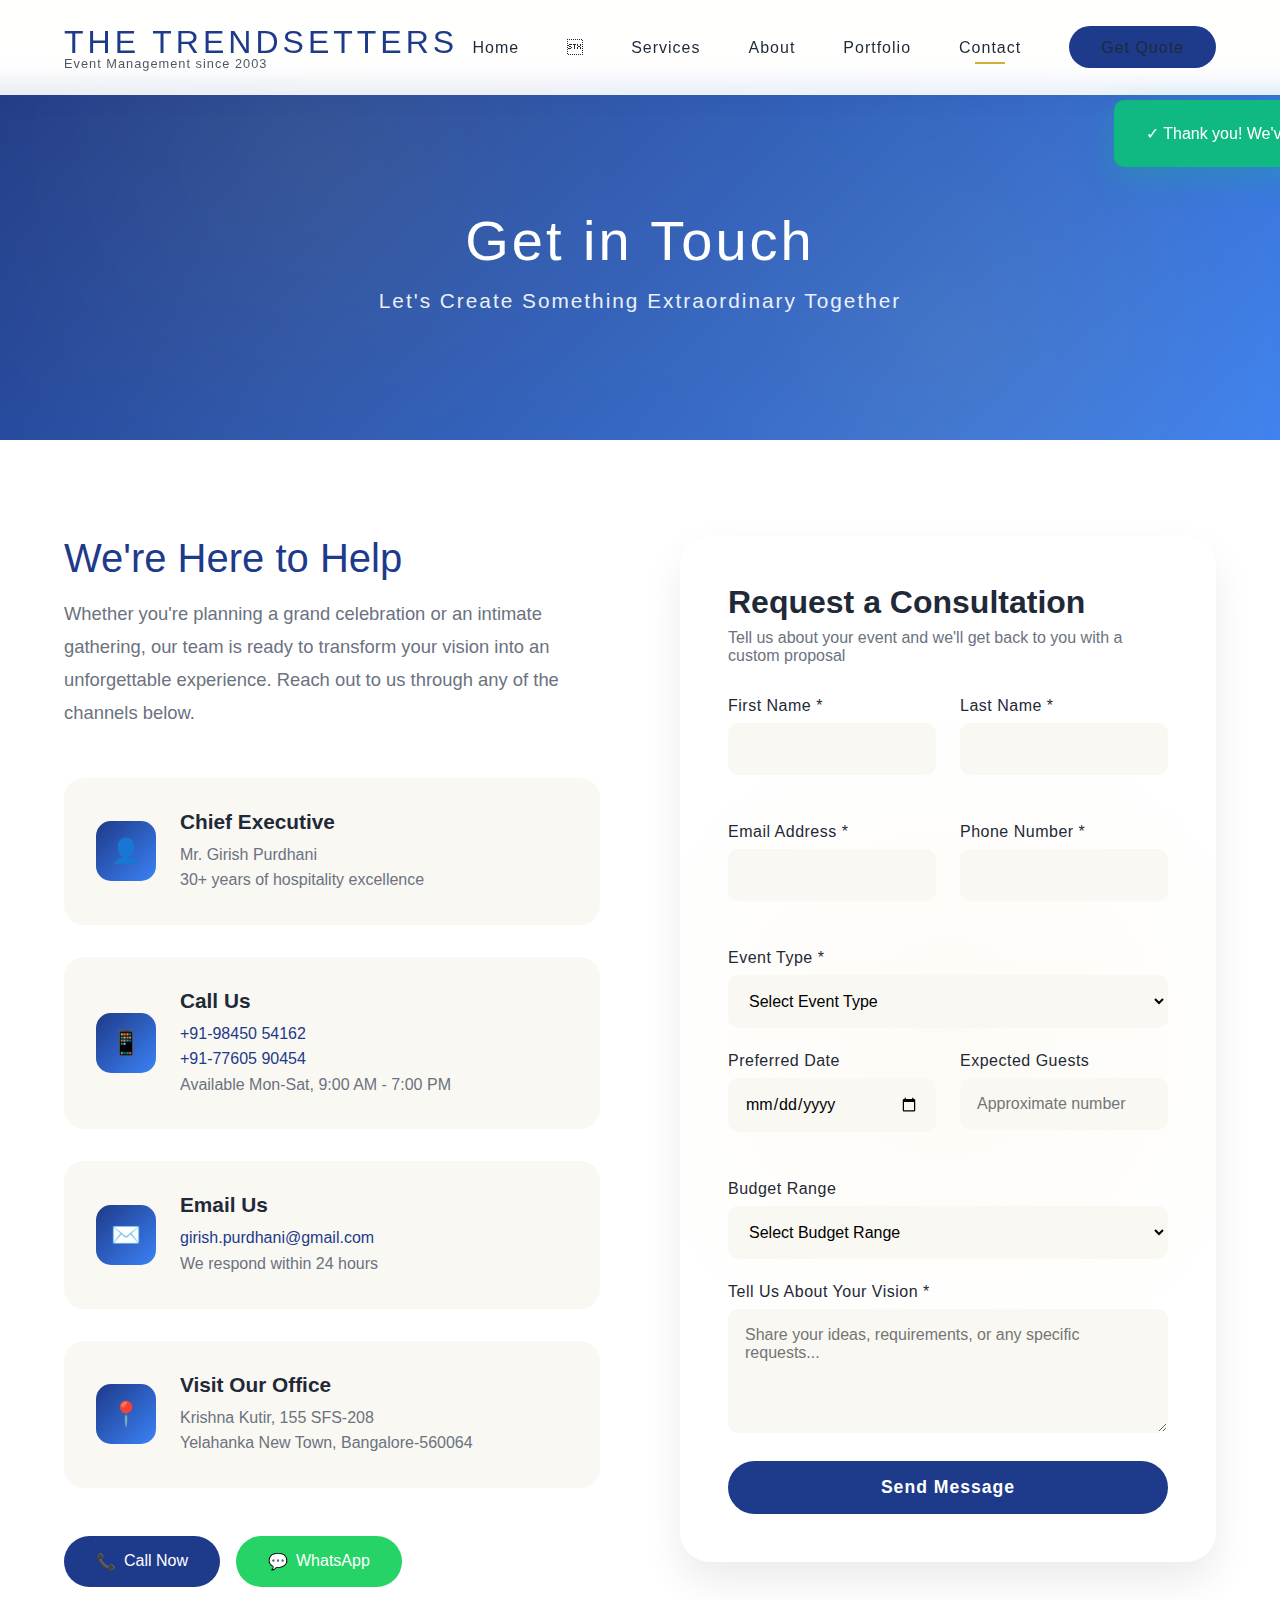
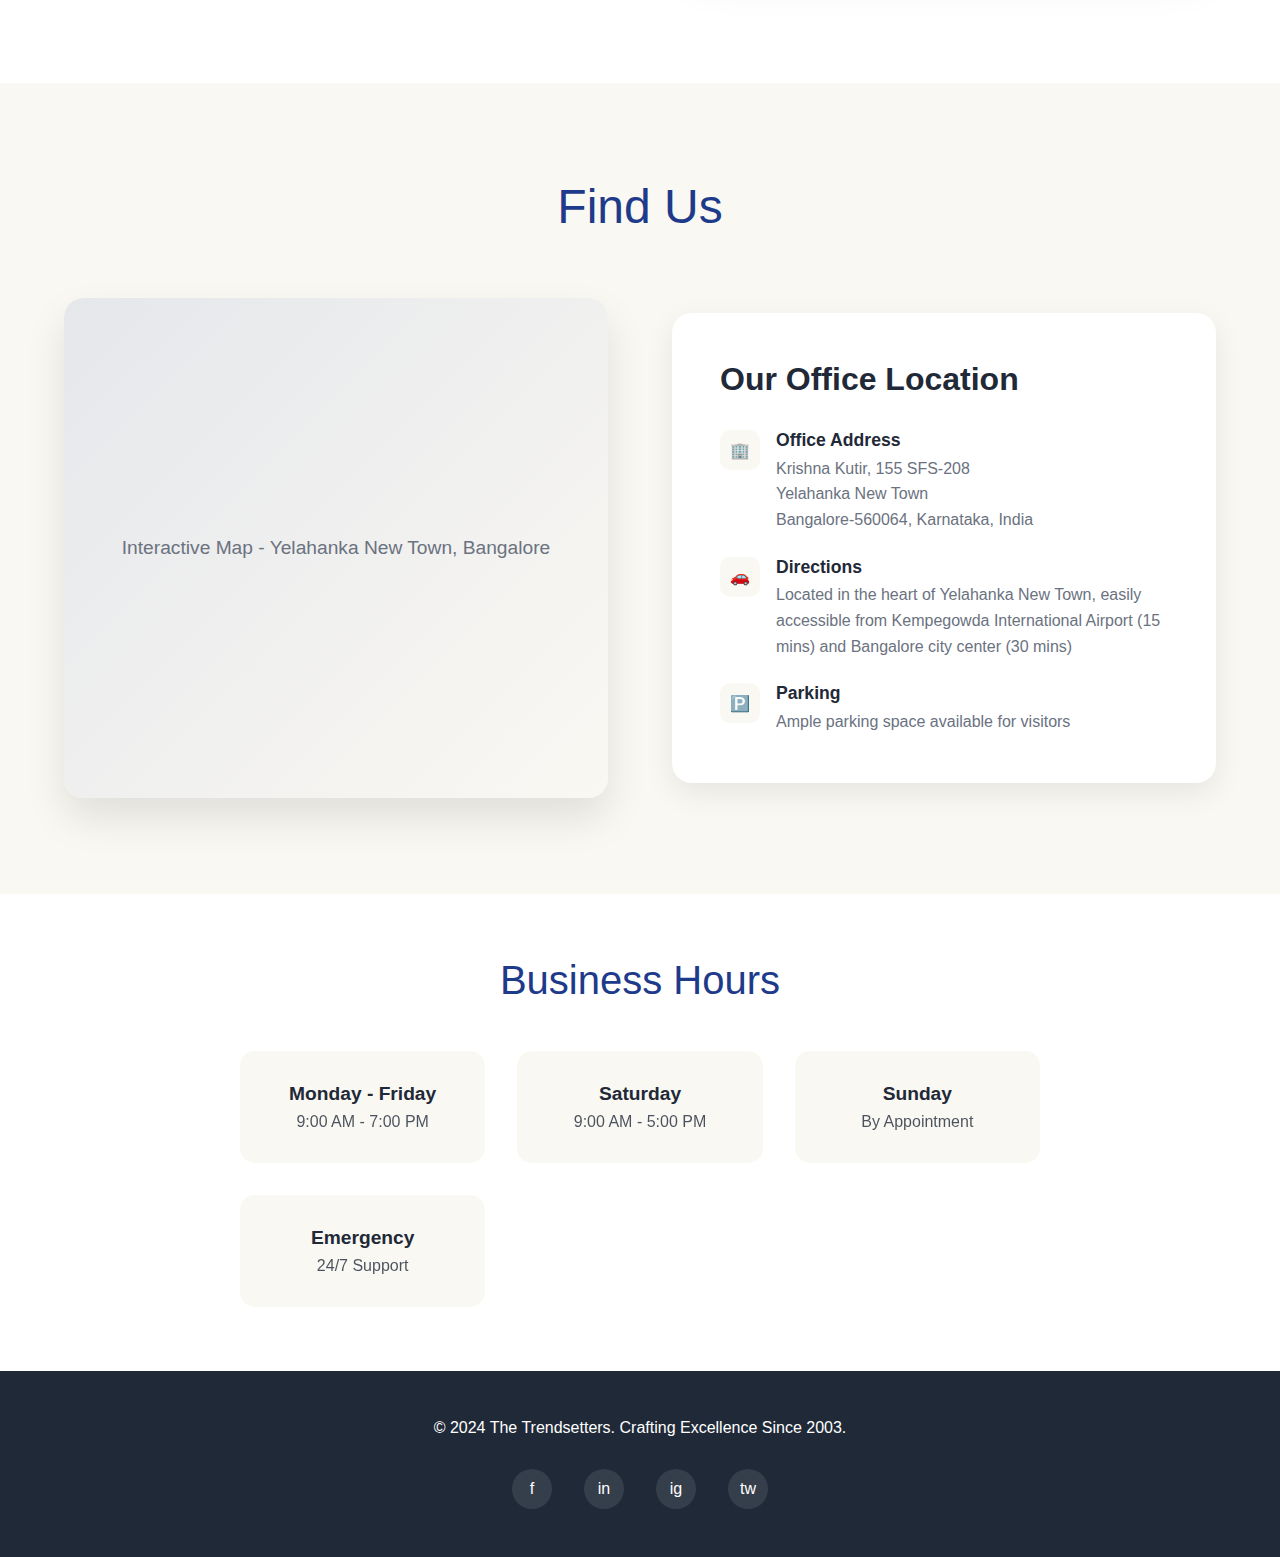
<file: contact.html>
<!DOCTYPE html>
<html lang="en">
<head>
    <meta charset="UTF-8">
    <meta name="viewport" content="width=device-width, initial-scale=1.0">
    <title>Contact Us - The Trendsetters</title>
    <style>
        * {
            margin: 0;
            padding: 0;
            box-sizing: border-box;
        }

        :root {
            --royal-blue: #1e3a8a;
            --elegant-blue: #3b82f6;
            --champagne-gold: #d4af37;
            --soft-gold: #f0e68c;
            --cream: #faf8f3;
            --pure-white: #ffffff;
            --charcoal: #1f2937;
            --silver: #e5e7eb;
        }

        body {
            font-family: 'Arial', sans-serif;
            background: var(--cream);
            color: var(--charcoal);
            overflow-x: hidden;
            position: relative;
        }

        /* Animated Background */
        .bg-animation {
            position: fixed;
            width: 100%;
            height: 100%;
            overflow: hidden;
            z-index: 0;
        }

        .bg-circle {
            position: absolute;
            border-radius: 50%;
            opacity: 0.05;
            animation: float 20s ease-in-out infinite;
        }

        .bg-circle:nth-child(1) {
            width: 400px;
            height: 400px;
            background: var(--royal-blue);
            top: -200px;
            left: -200px;
            animation-duration: 25s;
        }

        .bg-circle:nth-child(2) {
            width: 300px;
            height: 300px;
            background: var(--champagne-gold);
            bottom: -150px;
            right: -150px;
            animation-duration: 30s;
            animation-delay: 5s;
        }

        .bg-circle:nth-child(3) {
            width: 250px;
            height: 250px;
            background: var(--elegant-blue);
            top: 50%;
            left: 50%;
            transform: translate(-50%, -50%);
            animation-duration: 35s;
            animation-delay: 10s;
        }

        @keyframes float {
            0%, 100% {
                transform: translateY(0) rotate(0deg);
            }
            33% {
                transform: translateY(-30px) rotate(120deg);
            }
            66% {
                transform: translateY(30px) rotate(240deg);
            }
        }

        /* Navigation - Same as homepage */
        header {
            position: fixed;
            width: 100%;
            top: 0;
            z-index: 1000;
            background: rgba(255, 255, 255, 0.9);
            backdrop-filter: blur(10px);
            box-shadow: 0 1px 20px rgba(30, 58, 138, 0.1);
            transition: all 0.3s cubic-bezier(0.4, 0, 0.2, 1);
        }

        nav {
            display: flex;
            justify-content: space-between;
            align-items: center;
            padding: 1.5rem 5%;
            max-width: 1400px;
            margin: 0 auto;
        }

        .logo {
            font-size: 2rem;
            font-weight: 300;
            letter-spacing: 4px;
            color: var(--royal-blue);
            text-decoration: none;
            position: relative;
            transition: all 0.3s ease;
        }

        
        
        .logo-wrapper {
            display: flex;
            flex-direction: column;
            align-items: flex-start;
        }
        
        .logo-tagline {
            font-size: 0.8rem;
            color: var(--charcoal);
            font-weight: 400;
            letter-spacing: 1px;
            margin-top: -5px;
            opacity: 0.8;
        }

        .logo::after {
            content: '';
            position: absolute;
            bottom: -5px;
            left: 0;
            width: 0;
            height: 1px;
            background: linear-gradient(90deg, var(--champagne-gold), var(--elegant-blue));
            transition: width 0.5s ease;
        }

        .logo:hover::after {
            width: 100%;
        }

        .nav-menu {
            display: flex;
            list-style: none;
            gap: 3rem;
            align-items: center;
        }

        .nav-menu a {
            color: var(--charcoal);
            text-decoration: none;
            font-weight: 400;
            letter-spacing: 1px;
            position: relative;
            transition: all 0.3s ease;
        }

        .nav-menu a::before {
            content: '';
            position: absolute;
            bottom: -8px;
            left: 50%;
            transform: translateX(-50%) scaleX(0);
            width: 30px;
            height: 2px;
            background: var(--champagne-gold);
            transition: transform 0.3s ease;
        }

        .nav-menu a:hover::before,
        .nav-menu a.active::before {
            transform: translateX(-50%) scaleX(1);
        }

        .cta-nav {
            background: var(--royal-blue);
            color: var(--pure-white);
            padding: 0.8rem 2rem;
            border-radius: 30px;
            text-decoration: none;
            transition: all 0.3s ease;
            position: relative;
            overflow: hidden;
        }

        .cta-nav::before {
            content: '';
            position: absolute;
            top: 50%;
            left: 50%;
            width: 0;
            height: 0;
            background: var(--champagne-gold);
            border-radius: 50%;
            transform: translate(-50%, -50%);
            transition: width 0.6s ease, height 0.6s ease;
        }

        .cta-nav:hover::before {
            width: 300px;
            height: 300px;
        }

        .cta-nav:hover {
            color: var(--royal-blue);
        }

        .cta-nav span {
            position: relative;
            z-index: 1;
        }

        /* Contact Hero */
        .contact-hero {
            height: 40vh;
            min-height: 350px;
            display: flex;
            align-items: center;
            justify-content: center;
            position: relative;
            overflow: hidden;
            margin-top: 80px;
            background: linear-gradient(135deg, var(--royal-blue) 0%, var(--elegant-blue) 100%);
        }

        .hero-pattern {
            position: absolute;
            inset: 0;
            opacity: 0.1;
            background-image: 
                radial-gradient(circle at 25% 25%, var(--champagne-gold) 0%, transparent 50%),
                radial-gradient(circle at 75% 75%, var(--champagne-gold) 0%, transparent 50%);
        }

        .contact-hero-content {
            text-align: center;
            color: var(--pure-white);
            z-index: 1;
            position: relative;
            animation: fadeInUp 1s ease;
        }

        @keyframes fadeInUp {
            from {
                opacity: 0;
                transform: translateY(30px);
            }
            to {
                opacity: 1;
                transform: translateY(0);
            }
        }

        .contact-title {
            font-size: 3.5rem;
            font-weight: 300;
            margin-bottom: 1rem;
            letter-spacing: 3px;
        }

        .contact-subtitle {
            font-size: 1.3rem;
            font-weight: 300;
            opacity: 0.9;
            letter-spacing: 2px;
        }

        /* Contact Content */
        .contact-section {
            padding: 6rem 5%;
            background: var(--pure-white);
            position: relative;
            z-index: 1;
        }

        .contact-container {
            max-width: 1400px;
            margin: 0 auto;
            display: grid;
            grid-template-columns: 1fr 1fr;
            gap: 5rem;
        }

        /* Contact Information */
        .contact-info-section {
            animation: slideInLeft 1s ease;
        }

        @keyframes slideInLeft {
            from {
                opacity: 0;
                transform: translateX(-50px);
            }
            to {
                opacity: 1;
                transform: translateX(0);
            }
        }

        .info-header h2 {
            font-size: 2.5rem;
            color: var(--royal-blue);
            margin-bottom: 1rem;
            font-weight: 300;
        }

        .info-header p {
            font-size: 1.15rem;
            color: #6b7280;
            line-height: 1.8;
            margin-bottom: 3rem;
        }

        .contact-cards {
            display: flex;
            flex-direction: column;
            gap: 2rem;
        }

        .info-card {
            background: var(--cream);
            padding: 2rem;
            border-radius: 20px;
            display: flex;
            align-items: center;
            gap: 1.5rem;
            transition: all 0.3s ease;
            position: relative;
            overflow: hidden;
        }

        .info-card::before {
            content: '';
            position: absolute;
            top: 0;
            left: 0;
            width: 100%;
            height: 3px;
            background: linear-gradient(90deg, var(--royal-blue), var(--elegant-blue), var(--champagne-gold));
            transform: scaleX(0);
            transform-origin: left;
            transition: transform 0.5s ease;
        }

        .info-card:hover::before {
            transform: scaleX(1);
        }

        .info-card:hover {
            transform: translateY(-5px);
            box-shadow: 0 10px 30px rgba(0, 0, 0, 0.1);
        }

        .info-icon {
            width: 60px;
            height: 60px;
            background: linear-gradient(135deg, var(--royal-blue), var(--elegant-blue));
            border-radius: 15px;
            display: flex;
            align-items: center;
            justify-content: center;
            color: var(--pure-white);
            font-size: 1.5rem;
            flex-shrink: 0;
        }

        .info-content h3 {
            font-size: 1.3rem;
            color: var(--charcoal);
            margin-bottom: 0.5rem;
            font-weight: 600;
        }

        .info-content p {
            color: #6b7280;
            line-height: 1.6;
        }

        .info-content a {
            color: var(--royal-blue);
            text-decoration: none;
            transition: color 0.3s ease;
        }

        .info-content a:hover {
            color: var(--elegant-blue);
        }

        /* Quick Contact Buttons */
        .quick-actions {
            margin-top: 3rem;
            display: flex;
            gap: 1rem;
            flex-wrap: wrap;
        }

        .quick-btn {
            display: inline-flex;
            align-items: center;
            gap: 0.5rem;
            padding: 1rem 2rem;
            background: var(--royal-blue);
            color: var(--pure-white);
            text-decoration: none;
            border-radius: 30px;
            transition: all 0.3s ease;
            font-weight: 500;
        }

        .quick-btn:hover {
            background: var(--elegant-blue);
            transform: translateY(-3px);
            box-shadow: 0 10px 30px rgba(30, 58, 138, 0.3);
        }

        .quick-btn.whatsapp {
            background: #25d366;
        }

        .quick-btn.whatsapp:hover {
            background: #20c055;
        }

        /* Contact Form */
        .contact-form-section {
            animation: slideInRight 1s ease;
        }

        @keyframes slideInRight {
            from {
                opacity: 0;
                transform: translateX(50px);
            }
            to {
                opacity: 1;
                transform: translateX(0);
            }
        }

        .form-card {
            background: var(--pure-white);
            padding: 3rem;
            border-radius: 30px;
            box-shadow: 0 20px 40px rgba(0, 0, 0, 0.08);
            position: relative;
            overflow: hidden;
        }

        .form-card::before {
            content: '';
            position: absolute;
            top: -50%;
            right: -50%;
            width: 200%;
            height: 200%;
            background: radial-gradient(circle, var(--champagne-gold) 0%, transparent 30%);
            opacity: 0.05;
        }

        .form-header {
            margin-bottom: 2rem;
            position: relative;
            z-index: 1;
        }

        .form-header h3 {
            font-size: 2rem;
            color: var(--charcoal);
            margin-bottom: 0.5rem;
            font-weight: 600;
        }

        .form-header p {
            color: #6b7280;
        }

        .contact-form {
            position: relative;
            z-index: 1;
        }

        .form-row {
            display: grid;
            grid-template-columns: 1fr 1fr;
            gap: 1.5rem;
            margin-bottom: 1.5rem;
        }

        .form-group {
            margin-bottom: 1.5rem;
        }

        .form-group label {
            display: block;
            margin-bottom: 0.5rem;
            color: var(--charcoal);
            font-weight: 500;
            letter-spacing: 0.5px;
        }

        .form-control {
            width: 100%;
            padding: 1rem;
            background: var(--cream);
            border: 1px solid transparent;
            border-radius: 10px;
            font-size: 1rem;
            transition: all 0.3s ease;
            font-family: inherit;
        }

        .form-control:focus {
            outline: none;
            background: var(--pure-white);
            border-color: var(--royal-blue);
            box-shadow: 0 0 0 3px rgba(30, 58, 138, 0.1);
        }

        textarea.form-control {
            resize: vertical;
            min-height: 120px;
        }

        .submit-btn {
            background: var(--royal-blue);
            color: var(--pure-white);
            padding: 1rem 3rem;
            border: none;
            border-radius: 50px;
            font-size: 1.1rem;
            font-weight: 600;
            letter-spacing: 1px;
            cursor: pointer;
            transition: all 0.3s ease;
            width: 100%;
            position: relative;
            overflow: hidden;
        }

        .submit-btn::before {
            content: '';
            position: absolute;
            top: 50%;
            left: 50%;
            width: 0;
            height: 0;
            background: var(--champagne-gold);
            border-radius: 50%;
            transform: translate(-50%, -50%);
            transition: width 0.6s ease, height 0.6s ease;
        }

        .submit-btn:hover::before {
            width: 600px;
            height: 600px;
        }

        .submit-btn:hover {
            transform: translateY(-2px);
            box-shadow: 0 10px 30px rgba(30, 58, 138, 0.3);
        }

        .submit-btn span {
            position: relative;
            z-index: 1;
        }

        /* Map Section */
        .map-section {
            padding: 6rem 5%;
            background: var(--cream);
            position: relative;
        }

        .map-container {
            max-width: 1400px;
            margin: 0 auto;
        }

        .map-header {
            text-align: center;
            margin-bottom: 4rem;
        }

        .map-header h2 {
            font-size: 3rem;
            color: var(--royal-blue);
            margin-bottom: 1rem;
            font-weight: 300;
        }

        .location-grid {
            display: grid;
            grid-template-columns: 1fr 1fr;
            gap: 4rem;
            align-items: center;
        }

        .map-frame {
            height: 500px;
            border-radius: 20px;
            overflow: hidden;
            box-shadow: 0 20px 40px rgba(0, 0, 0, 0.1);
        }

        .map-placeholder {
            width: 100%;
            height: 100%;
            background: linear-gradient(135deg, var(--silver) 0%, var(--cream) 100%);
            display: flex;
            align-items: center;
            justify-content: center;
            color: #6b7280;
            font-size: 1.2rem;
        }

        .location-details {
            background: var(--pure-white);
            padding: 3rem;
            border-radius: 20px;
            box-shadow: 0 10px 30px rgba(0, 0, 0, 0.08);
        }

        .location-details h3 {
            font-size: 2rem;
            color: var(--charcoal);
            margin-bottom: 2rem;
            font-weight: 600;
        }

        .location-info {
            display: flex;
            flex-direction: column;
            gap: 1.5rem;
        }

        .location-item {
            display: flex;
            align-items: flex-start;
            gap: 1rem;
        }

        .location-icon {
            width: 40px;
            height: 40px;
            background: var(--cream);
            border-radius: 10px;
            display: flex;
            align-items: center;
            justify-content: center;
            color: var(--royal-blue);
            flex-shrink: 0;
        }

        .location-text h4 {
            font-size: 1.1rem;
            color: var(--charcoal);
            margin-bottom: 0.3rem;
            font-weight: 600;
        }

        .location-text p {
            color: #6b7280;
            line-height: 1.6;
        }

        /* Business Hours */
        .hours-section {
            padding: 4rem 5%;
            background: var(--pure-white);
        }

        .hours-container {
            max-width: 800px;
            margin: 0 auto;
            text-align: center;
        }

        .hours-container h2 {
            font-size: 2.5rem;
            color: var(--royal-blue);
            margin-bottom: 3rem;
            font-weight: 300;
        }

        .hours-grid {
            display: grid;
            grid-template-columns: repeat(auto-fit, minmax(200px, 1fr));
            gap: 2rem;
        }

        .hour-card {
            background: var(--cream);
            padding: 2rem;
            border-radius: 15px;
            transition: all 0.3s ease;
        }

        .hour-card:hover {
            background: var(--royal-blue);
            color: var(--pure-white);
            transform: translateY(-5px);
            box-shadow: 0 10px 30px rgba(30, 58, 138, 0.2);
        }

        .hour-day {
            font-size: 1.2rem;
            font-weight: 600;
            margin-bottom: 0.5rem;
        }

        .hour-time {
            font-size: 1rem;
            opacity: 0.8;
        }

        /* Footer */
        footer {
            background: var(--charcoal);
            color: var(--pure-white);
            padding: 3rem 5%;
            text-align: center;
        }

        .footer-content {
            max-width: 1200px;
            margin: 0 auto;
        }

        .social-links {
            display: flex;
            justify-content: center;
            gap: 2rem;
            margin-top: 2rem;
        }

        .social-link {
            width: 40px;
            height: 40px;
            background: rgba(255, 255, 255, 0.1);
            border-radius: 50%;
            display: flex;
            align-items: center;
            justify-content: center;
            color: var(--pure-white);
            text-decoration: none;
            transition: all 0.3s ease;
        }

        .social-link:hover {
            background: var(--champagne-gold);
            color: var(--charcoal);
            transform: translateY(-3px);
        }

        /* Success Message */
        .success-message {
            position: fixed;
            top: 100px;
            right: -400px;
            background: #10b981;
            color: var(--pure-white);
            padding: 1.5rem 2rem;
            border-radius: 10px;
            box-shadow: 0 10px 30px rgba(16, 185, 129, 0.3);
            transition: right 0.5s ease;
            z-index: 1001;
        }

        .success-message.show {
            right: 20px;
        }

        /* Responsive */
        @media (max-width: 768px) {
            .contact-title {
                font-size: 2.5rem;
            }
            
            .contact-container {
                grid-template-columns: 1fr;
                gap: 3rem;
            }
            
            .form-row {
                grid-template-columns: 1fr;
            }
            
            .location-grid {
                grid-template-columns: 1fr;
            }
            
            .map-frame {
                height: 300px;
            }
            
            .hours-grid {
                grid-template-columns: 1fr;
            }
        }
        
        /* Hamburger Menu Styles */
        .menu-toggle {
            display: none;
            flex-direction: column;
            justify-content: center;
            align-items: center;
            width: 30px;
            height: 30px;
            cursor: pointer;
            z-index: 1001;
        }

        .menu-toggle span {
            display: block;
            width: 25px;
            height: 3px;
            background: var(--royal-blue);
            margin: 3px 0;
            transition: all 0.3s ease;
        }

        .menu-toggle.active span:nth-child(1) {
            transform: rotate(45deg) translate(5px, 5px);
        }

        .menu-toggle.active span:nth-child(2) {
            opacity: 0;
        }

        .menu-toggle.active span:nth-child(3) {
            transform: rotate(-45deg) translate(7px, -6px);
        }
        
        /* Mobile Navigation */
        @media (max-width: 768px) {
            .menu-toggle {
                display: flex;
            }
            
            .nav-menu {
                position: fixed;
                left: -100%;
                top: 0;
                flex-direction: column;
                background-color: var(--pure-white);
                width: 100%;
                height: 100vh;
                text-align: center;
                transition: 0.3s;
                box-shadow: 0 10px 27px rgba(0, 0, 0, 0.05);
                padding-top: 100px;
                gap: 2rem;
            }
            
            .nav-menu.active {
                left: 0;
            }
            
            .nav-menu li {
                margin: 1rem 0;
            }
            
            .nav-menu a {
                font-size: 1.2rem;
            }
            
            header {
                padding: 0.5rem 5%;
            }
            
            nav {
                padding: 1rem 0;
            }
            
            .logo {
                font-size: 1.5rem;
                letter-spacing: 2px;
            }
            
            .cta-nav {
                padding: 0.6rem 1.5rem !important;
                font-size: 0.9rem;
            }
        }
    

        /* Additional Mobile Alignment Fixes */
        @media (max-width: 768px) {
            /* Fix menu toggle position */
            .menu-toggle {
                margin-left: auto;
            }
            
            /* Fix navigation menu */
            .nav-menu {
                padding-top: 80px !important;
                gap: 1rem !important;
                align-items: center;
                justify-content: center;
            }
            
            .nav-menu li {
                margin: 0.5rem 0 !important;
                width: 100%;
                text-align: center;
            }
            
            .nav-menu a {
                display: block;
                padding: 0.5rem;
            }
            
            /* Fix header and nav */
            header {
                padding: 0.5rem 3% !important;
            }
            
            nav {
                padding: 0.8rem 0 !important;
                align-items: center;
            }
            
            /* Fix logo and tagline */
            .logo-wrapper {
                margin-right: auto;
            }
            
            .logo {
                font-size: 1.3rem !important;
                letter-spacing: 1px !important;
            }
            
            .logo-tagline {
                font-size: 0.7rem !important;
                margin-top: -8px;
            }
            
            /* Page specific fixes */
            .hero, .services-hero, .portfolio-hero, .contact-hero, .about-hero {
                margin-top: 60px !important;
                padding-top: 2rem;
            }
            
            .hero-content, .services-hero-content, .portfolio-hero-content, .contact-hero-content, .about-hero-content {
                padding: 0 1rem !important;
                text-align: center;
            }
            
            .hero-title, .services-hero h1, .portfolio-hero h1, .contact-hero h1 {
                font-size: 2.2rem !important;
                line-height: 1.2 !important;
                margin-bottom: 0.5rem !important;
            }
            
            .hero-subtitle {
                font-size: 0.9rem !important;
                letter-spacing: 1px !important;
                margin-bottom: 1rem !important;
            }
            
            .hero-description {
                font-size: 0.95rem !important;
                line-height: 1.6 !important;
                padding: 0 1rem;
                margin-bottom: 1.5rem !important;
            }
            
            /* Fix sections */
            section {
                padding: 3rem 3% !important;
            }
            
            .section-header {
                margin-bottom: 3rem !important;
                padding: 0 1rem;
            }
            
            /* Fix cards and grids */
            .service-grid, .portfolio-grid, .services-grid {
                padding: 0 1rem;
                grid-template-columns: 1fr !important;
            }
            
            .service-card, .portfolio-item {
                margin-bottom: 2rem;
            }
            
            /* Fix footer */
            footer {
                padding: 2rem 3% !important;
                text-align: center;
            }
            
            .footer-content p {
                font-size: 0.9rem;
                margin-bottom: 1rem;
            }
            
            .social-links {
                justify-content: center;
            }
        }
        
        /* Extra small devices */
        @media (max-width: 480px) {
            .logo {
                font-size: 1.1rem !important;
            }
            
            .logo-tagline {
                font-size: 0.65rem !important;
                white-space: nowrap;
                overflow: visible;
            }
            
            .logo-wrapper {
                min-width: 200px;
            }
            
            .hero-title, .services-hero h1, .portfolio-hero h1, .contact-hero h1 {
                font-size: 1.8rem !important;
            }
            
            .hero-title .accent {
                font-size: 2rem !important;
                display: block;
                margin: 0.5rem 0;
            }
            
            .section-title, h2 {
                font-size: 1.8rem !important;
            }
            
            .btn-primary, .btn-secondary, .cta-button {
                width: 100%;
                max-width: 280px;
                margin: 0.5rem auto;
                padding: 0.8rem 1.8rem !important;
                font-size: 0.9rem !important;
            }
        }

    </style>
</head>
<body>
    <!-- Background Animation -->
    <div class="bg-animation">
        <div class="bg-circle"></div>
        <div class="bg-circle"></div>
        <div class="bg-circle"></div>
    </div>

    <!-- Navigation -->
    <header>
        <nav>
            <div class="logo-wrapper">
                <a href="index.html" class="logo">THE TRENDSETTERS</a>
                <span class="logo-tagline">Event Management since 2003</span>
            </div>
            <div class="menu-toggle">
                <span></span>
                <span></span>
                <span></span>
            </div>
            <ul class="nav-menu">
                <li><a href="index.html">Home</a></li>
                <li><a href="services.html">Services</a></li>
                <li><a href="about.html">About</a></li>
                <li><a href="portfolio.html">Portfolio</a></li>
                <li><a href="contact.html" class="active">Contact</a></li>
                <li><a href="#contact-form" class="cta-nav"><span>Get Quote</span></a></li>
            </ul>
        </nav>
    </header>

    <!-- Contact Hero -->
    <section class="contact-hero">
        <div class="hero-pattern"></div>
        <div class="contact-hero-content">
            <h1 class="contact-title">Get in Touch</h1>
            <p class="contact-subtitle">Let's Create Something Extraordinary Together</p>
        </div>
    </section>

    <!-- Contact Content -->
    <section class="contact-section">
        <div class="contact-container">
            <!-- Contact Information -->
            <div class="contact-info-section">
                <div class="info-header">
                    <h2>We're Here to Help</h2>
                    <p>
                        Whether you're planning a grand celebration or an intimate gathering, 
                        our team is ready to transform your vision into an unforgettable experience. 
                        Reach out to us through any of the channels below.
                    </p>
                </div>

                <div class="contact-cards">
                    <div class="info-card">
                        <div class="info-icon">👤</div>
                        <div class="info-content">
                            <h3>Chief Executive</h3>
                            <p>Mr. Girish Purdhani<br>
                            30+ years of hospitality excellence</p>
                        </div>
                    </div>

                    <div class="info-card">
                        <div class="info-icon">📱</div>
                        <div class="info-content">
                            <h3>Call Us</h3>
                            <p><a href="tel:+919845054162">+91-98450 54162</a><br>
                            <a href="tel:+917760590454">+91-77605 90454</a><br>
                            Available Mon-Sat, 9:00 AM - 7:00 PM</p>
                        </div>
                    </div>

                    <div class="info-card">
                        <div class="info-icon">✉️</div>
                        <div class="info-content">
                            <h3>Email Us</h3>
                            <p><a href="mailto:girish.purdhani@gmail.com">girish.purdhani@gmail.com</a><br>
                            We respond within 24 hours</p>
                        </div>
                    </div>

                    <div class="info-card">
                        <div class="info-icon">📍</div>
                        <div class="info-content">
                            <h3>Visit Our Office</h3>
                            <p>Krishna Kutir, 155 SFS-208<br>
                            Yelahanka New Town, Bangalore-560064</p>
                        </div>
                    </div>
                </div>

                <div class="quick-actions">
                    <a href="tel:+919845054162" class="quick-btn">
                        <span>📞</span>
                        <span>Call Now</span>
                    </a>
                    <a href="https://wa.me/919845054162" class="quick-btn whatsapp">
                        <span>💬</span>
                        <span>WhatsApp</span>
                    </a>
                </div>
            </div>

            <!-- Contact Form -->
            <div class="contact-form-section">
                <div class="form-card">
                    <div class="form-header">
                        <h3>Request a Consultation</h3>
                        <p>Tell us about your event and we'll get back to you with a custom proposal</p>
                    </div>
                    <form class="contact-form" id="contact-form">
                        <div class="form-row">
                            <div class="form-group">
                                <label for="firstName">First Name *</label>
                                <input type="text" id="firstName" name="firstName" class="form-control" required>
                            </div>
                            <div class="form-group">
                                <label for="lastName">Last Name *</label>
                                <input type="text" id="lastName" name="lastName" class="form-control" required>
                            </div>
                        </div>
                        <div class="form-row">
                            <div class="form-group">
                                <label for="email">Email Address *</label>
                                <input type="email" id="email" name="email" class="form-control" required>
                            </div>
                            <div class="form-group">
                                <label for="phone">Phone Number *</label>
                                <input type="tel" id="phone" name="phone" class="form-control" required>
                            </div>
                        </div>
                        <div class="form-group">
                            <label for="eventType">Event Type *</label>
                            <select id="eventType" name="eventType" class="form-control" required>
                                <option value="">Select Event Type</option>
                                <option value="corporate-conference">Corporate Conference</option>
                                <option value="product-launch">Product Launch</option>
                                <option value="wedding">Wedding Celebration</option>
                                <option value="exhibition">Exhibition</option>
                                <option value="gala-dinner">Gala Dinner</option>
                                <option value="team-building">Team Building</option>
                                <option value="cultural-event">Cultural Event</option>
                                <option value="other">Other</option>
                            </select>
                        </div>
                        <div class="form-row">
                            <div class="form-group">
                                <label for="eventDate">Preferred Date</label>
                                <input type="date" id="eventDate" name="eventDate" class="form-control">
                            </div>
                            <div class="form-group">
                                <label for="guests">Expected Guests</label>
                                <input type="number" id="guests" name="guests" class="form-control" placeholder="Approximate number">
                            </div>
                        </div>
                        <div class="form-group">
                            <label for="budget">Budget Range</label>
                            <select id="budget" name="budget" class="form-control">
                                <option value="">Select Budget Range</option>
                                <option value="5-10">₹5 - 10 Lakhs</option>
                                <option value="10-25">₹10 - 25 Lakhs</option>
                                <option value="25-50">₹25 - 50 Lakhs</option>
                                <option value="50-100">₹50 Lakhs - 1 Crore</option>
                                <option value="100+">Above ₹1 Crore</option>
                            </select>
                        </div>
                        <div class="form-group">
                            <label for="message">Tell Us About Your Vision *</label>
                            <textarea id="message" name="message" class="form-control" rows="5" required placeholder="Share your ideas, requirements, or any specific requests..."></textarea>
                        </div>
                        <button type="submit" class="submit-btn">
                            <span>Send Message</span>
                        </button>
                    </form>
                </div>
            </div>
        </div>
    </section>

    <!-- Map Section -->
    <section class="map-section">
        <div class="map-container">
            <div class="map-header">
                <h2>Find Us</h2>
            </div>
            <div class="location-grid">
                <div class="map-frame">
                    <div class="map-placeholder">
                        <p>Interactive Map - Yelahanka New Town, Bangalore</p>
                    </div>
                </div>
                <div class="location-details">
                    <h3>Our Office Location</h3>
                    <div class="location-info">
                        <div class="location-item">
                            <div class="location-icon">🏢</div>
                            <div class="location-text">
                                <h4>Office Address</h4>
                                <p>Krishna Kutir, 155 SFS-208<br>
                                Yelahanka New Town<br>
                                Bangalore-560064, Karnataka, India</p>
                            </div>
                        </div>
                        <div class="location-item">
                            <div class="location-icon">🚗</div>
                            <div class="location-text">
                                <h4>Directions</h4>
                                <p>Located in the heart of Yelahanka New Town, easily accessible from Kempegowda International Airport (15 mins) and Bangalore city center (30 mins)</p>
                            </div>
                        </div>
                        <div class="location-item">
                            <div class="location-icon">🅿️</div>
                            <div class="location-text">
                                <h4>Parking</h4>
                                <p>Ample parking space available for visitors</p>
                            </div>
                        </div>
                    </div>
                </div>
            </div>
        </div>
    </section>

    <!-- Business Hours -->
    <section class="hours-section">
        <div class="hours-container">
            <h2>Business Hours</h2>
            <div class="hours-grid">
                <div class="hour-card">
                    <div class="hour-day">Monday - Friday</div>
                    <div class="hour-time">9:00 AM - 7:00 PM</div>
                </div>
                <div class="hour-card">
                    <div class="hour-day">Saturday</div>
                    <div class="hour-time">9:00 AM - 5:00 PM</div>
                </div>
                <div class="hour-card">
                    <div class="hour-day">Sunday</div>
                    <div class="hour-time">By Appointment</div>
                </div>
                <div class="hour-card">
                    <div class="hour-day">Emergency</div>
                    <div class="hour-time">24/7 Support</div>
                </div>
            </div>
        </div>
    </section>

    <!-- Footer -->
    <footer>
        <div class="footer-content">
            <p>&copy; 2024 The Trendsetters. Crafting Excellence Since 2003.</p>
            <div class="social-links">
                <a href="#" class="social-link">f</a>
                <a href="#" class="social-link">in</a>
                <a href="#" class="social-link">ig</a>
                <a href="#" class="social-link">tw</a>
            </div>
        </div>
    </footer>

    <!-- Success Message -->
    <div class="success-message" id="successMessage">
        ✓ Thank you! We've received your message and will contact you soon.
    </div>

    <script>
        // Header scroll effect
        window.addEventListener('scroll', function() {
            const header = document.querySelector('header');
            if (window.scrollY > 100) {
                header.style.background = 'rgba(255, 255, 255, 0.98)';
                header.style.boxShadow = '0 5px 30px rgba(0, 0, 0, 0.1)';
            } else {
                header.style.background = 'rgba(255, 255, 255, 0.9)';
                header.style.boxShadow = '0 1px 20px rgba(30, 58, 138, 0.1)';
            }
        });

        // Form submission
        document.getElementById('contact-form').addEventListener('submit', function(e) {
            e.preventDefault();
            
            // Show success message
            const successMessage = document.getElementById('successMessage');
            successMessage.classList.add('show');
            
            // Reset form
            this.reset();
            
            // Hide message after 5 seconds
            setTimeout(() => {
                successMessage.classList.remove('show');
            }, 5000);
        });

        // Smooth scrolling
        document.querySelectorAll('a[href^="#"]').forEach(anchor => {
            anchor.addEventListener('click', function (e) {
                e.preventDefault();
                const target = document.querySelector(this.getAttribute('href'));
                if (target) {
                    target.scrollIntoView({
                        behavior: 'smooth',
                        block: 'start'
                    });
                }
            });
        });

        // Set minimum date to today
        const dateInput = document.getElementById('eventDate');
        const today = new Date().toISOString().split('T')[0];
        dateInput.setAttribute('min', today);

        
        // Hamburger Menu Toggle
        const menuToggle = document.querySelector('.menu-toggle');
        const navMenu = document.querySelector('.nav-menu');
        const navLinks = document.querySelectorAll('.nav-menu a');
        
        if (menuToggle) {
            menuToggle.addEventListener('click', function() {
                menuToggle.classList.toggle('active');
                navMenu.classList.toggle('active');
            });
            
            // Close menu when clicking on a link
            navLinks.forEach(link => {
                link.addEventListener('click', function() {
                    menuToggle.classList.remove('active');
                    navMenu.classList.remove('active');
                });
            });
            
            // Close menu when clicking outside
            document.addEventListener('click', function(e) {
                if (!menuToggle.contains(e.target) && !navMenu.contains(e.target)) {
                    menuToggle.classList.remove('active');
                    navMenu.classList.remove('active');
                }
            });
        }
    </script>
</body>
</html>
</file>
